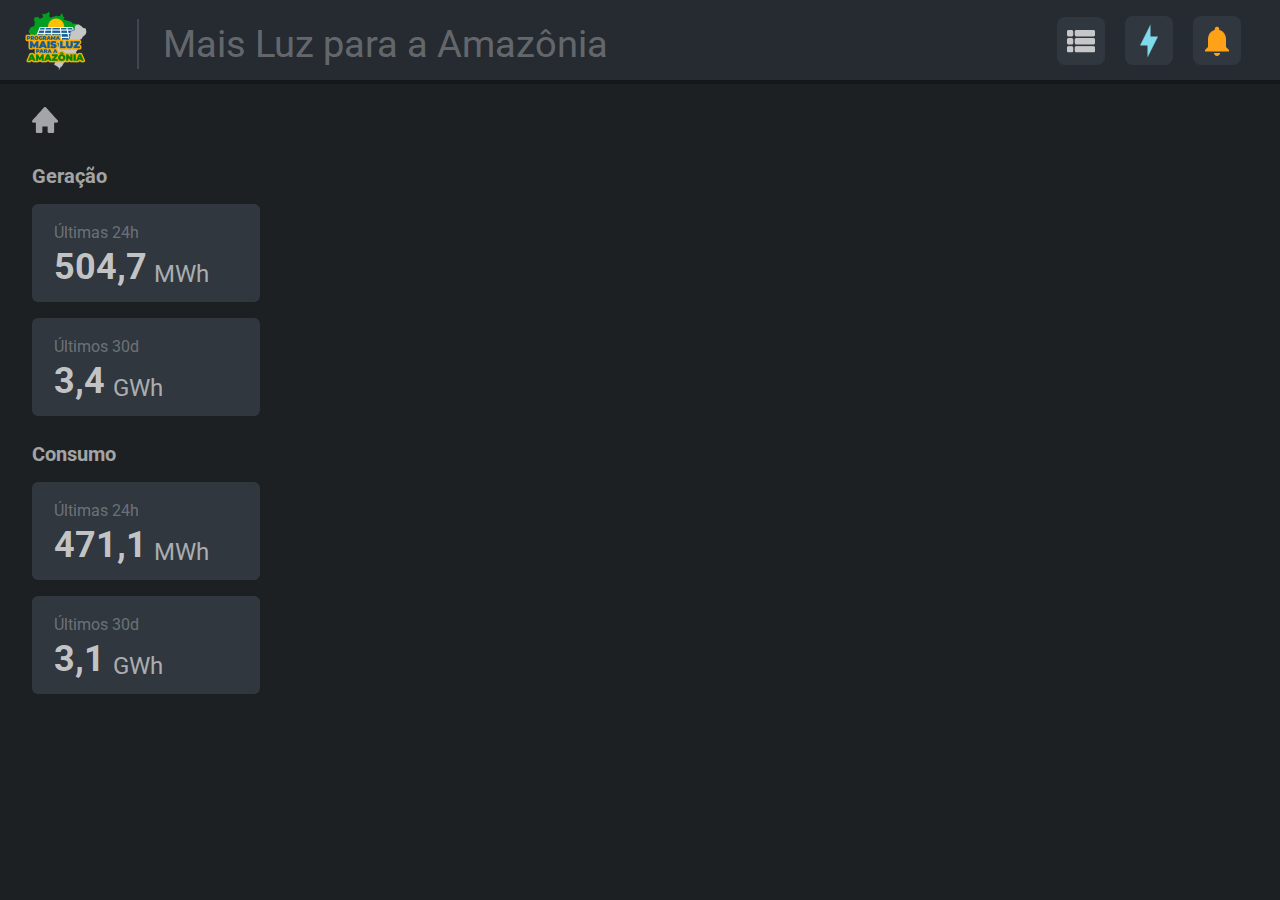
<file: index.html>
<!DOCTYPE html>
<html lang="en">
  <head>
    <meta charset="UTF-8" />
    <meta http-equiv="X-UA-Compatible" content="IE=edge" />
    <meta name="viewport" content="width=device-width, initial-scale=1.0" />
    <title>Dashboard</title>

    <link rel="stylesheet" href="./assets/css/style.css"/>
  </head>

  <body>
    <header>
      <img id="imagem-mla" src="./assets/image/Logo_MLA.png" />
      <div class="botoes-imagens">
        <img class="Icones menu"src="./assets/image/Icone_do_menu.png" />
        <img class="Icones energia"src="./assets/image/Icone_de_energia.png" />
        <img class="Icones notficacao"src="./assets/image/Icone_de_notficacao.png" />  
      </div>
      <p id="titulo-do-header">Mais Luz para a Amazônia</p>
    </header>
    <div class="padding_do_botao_home">
      <img id="imagem-casa" src="./assets/image/Icone_de_home.png" />
    </div>
    <div class="lateral-esq">
      <p id       ="Geracao">
        <b>Geração</b>
        <div class="caixa-info">
            <p class="contagem-de-tempo">Últimas 24h</p>
            <p class="valoes">
              <b>504,7</b>
            </p>
            <p class="unidade_de_medida">MWh</p>
        </div>
        <div class="caixa-info">
          <p class="contagem-de-tempo">Últimos 30d</p>
          <p class="valoes">
            <b>3,4</b>
          </p>
          <p class="unidade_de_medida_2">GWh</p>
      </div>
      </p>
      <p id="Consumo">
        <b>Consumo</b>
        <div class="caixa-info">
            <p class="contagem-de-tempo">Últimas 24h</p>
            <p class="valoes">
              <b>471,1</b>
            </p>
            <p class="unidade_de_medida">MWh</p>
        </div>
        <div class="caixa-info">
          <p class="contagem-de-tempo">Últimos 30d</p>
          <p class="valoes">
            <b>3,1</b>
          </p>
          <p class="unidade_de_medida_2">GWh</p>
      </div>
      </p>
    </div>
  </body>
</html>
</file>
<file: assets/css/style.css>
@import url("https://fonts.googleapis.com/css2?family=Roboto&display=swap");
* {
  padding: 0;
  margin: 0;
  font-family: "Roboto", sans-serif;
}
body {
  background-color: #1d2023;
  overflow: hidden;
  overflow-y: auto;
}
header {
  background-color: #262b32;
  box-shadow: 0 4px rgba(0, 0, 0, 0.25);
  display: flex;
  height: 80px;
}
#titulo-do-header {
  position: absolute;
  left: 137px;
  top: 19px;
  font-size: 38px;
  color: rgba(255, 255, 255, 0.3);
  border: solid #3e4750;
  border-width: 0px 0px 0px 2px;
  padding: 3px 0 3px 24px;
}
#imagem-mla {
  margin: 5px 18px 5px 16px;
  cursor: pointer;
}
.padding_do_botao_home {
  width: 1280px;
  height: 80px;
  display: inline-block;
  margin: 0 32px;
}
#imagem-casa {
  margin: 27px 0 27px;
  cursor: pointer;
}
.botoes-imagens {
  margin: auto;
  width: 100%;
  height: 100%;
  text-align: right;
}
.Icones {
  display: inline-block;
  background-color: #30373e;
  border-radius: 8px;
  cursor: pointer;
}
.menu {
  padding: 13px 10px 12.44px;
  margin: 16px;
  background: #30373e;
}
.energia {
  padding: 7.5px 15px;
  margin: 16px 0;
  background: #30373e;
}
.notficacao {
  padding: 9.75px 12px 9px;
  margin: 16px 39px 16px 16px;
  background: #30373e;
}
.lateral-esq {
  position: absolute;
  width: 228px;
  height: 529px;
  margin: 0 23px 0 32px;
  padding-bottom: 61px;
}
#Geracao {
  position: relative;
  margin: 0;
  font-size: 20px;
  color: rgba(255, 255, 255, 0.6);
}
.caixa-info {
  position: relative;
  width: 228px;
  height: 98px;
  border-radius: 6px;
  background: #30373e;
  margin-top: 16px;
}
.contagem-de-tempo {
  color: rgba(255, 255, 255, 0.3);
  font-size: 16px;
  position: absolute;
  margin-left: 22px;
  margin-top: 19px;
}
.valoes {
  position: absolute;
  margin: 42px 114px 14px 22px;
  color: rgba(221, 221, 221, 0.87);
  font-size: 36px;
}
.unidade_de_medida {
  position: absolute;
  margin: 56px 43px 14px 122px;
  font-size: 24px;
  color: rgba(255, 255, 255, 0.6);
}
.unidade_de_medida_2 {
  position: absolute;
  margin: 56px 84px 14px 81px;
  font-size: 24px;
  color: rgba(255, 255, 255, 0.6);
}
#Consumo {
  position: relative;
  margin-top: 26px;
  font-size: 20px;
  color: rgba(255, 255, 255, 0.6);
}
</file>
